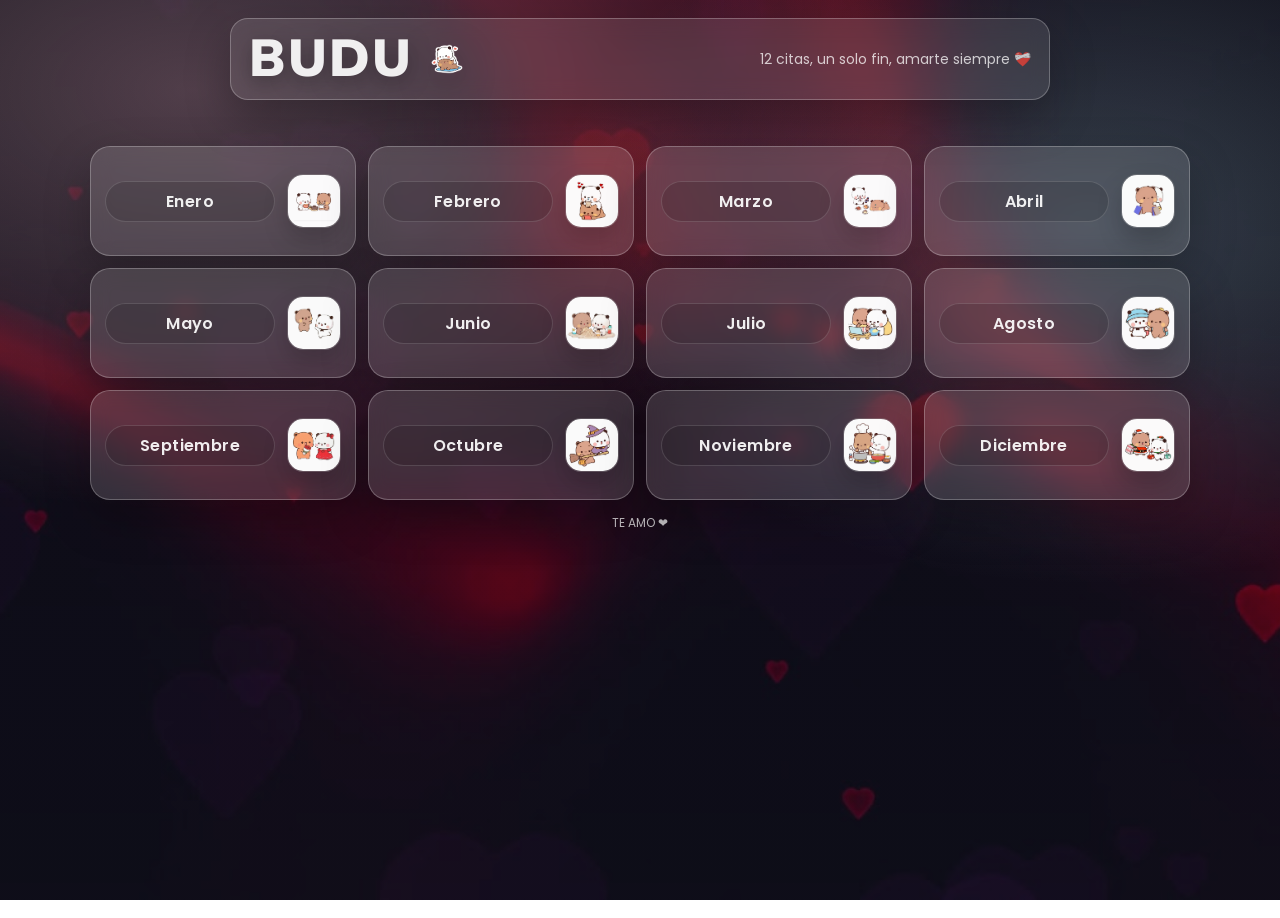
<file: index.html>
<!-- index.html -->
<!doctype html>
<html lang="es">
<head>
  <meta charset="utf-8" />
  <meta name="viewport" content="width=device-width, initial-scale=1" />
  <title>BUDU</title>

  <link rel="preconnect" href="https://fonts.googleapis.com">
  <link rel="preconnect" href="https://fonts.gstatic.com" crossorigin>
  <link href="https://fonts.googleapis.com/css2?family=Nunito+Sans:wght@900&family=Poppins:wght@300;400;600&display=swap" rel="stylesheet">

  <link rel="stylesheet" href="styles.css" />
</head>

<body class="bg">
  <div class="overlay"></div>

  <header class="header">
    <div class="brand brandRow">
      <div class="brandLeft">
        <div class="logoText">BUDU</div>
        <img class="brandLogo" src="img/LOGO.png" alt="" />
      </div>
      <div class="subtitle">12 citas, un solo fin, amarte siempre ❤️‍🩹</div>
    </div>
  </header>

  <main class="container">
    <section class="grid" id="gridCitas" aria-label="Tarjetas de meses"></section>

    <footer class="footer">
      <span>TE AMO ❤️</span>
    </footer>
  </main>

  <script src="app.js"></script>
</body>
</html>
</file>
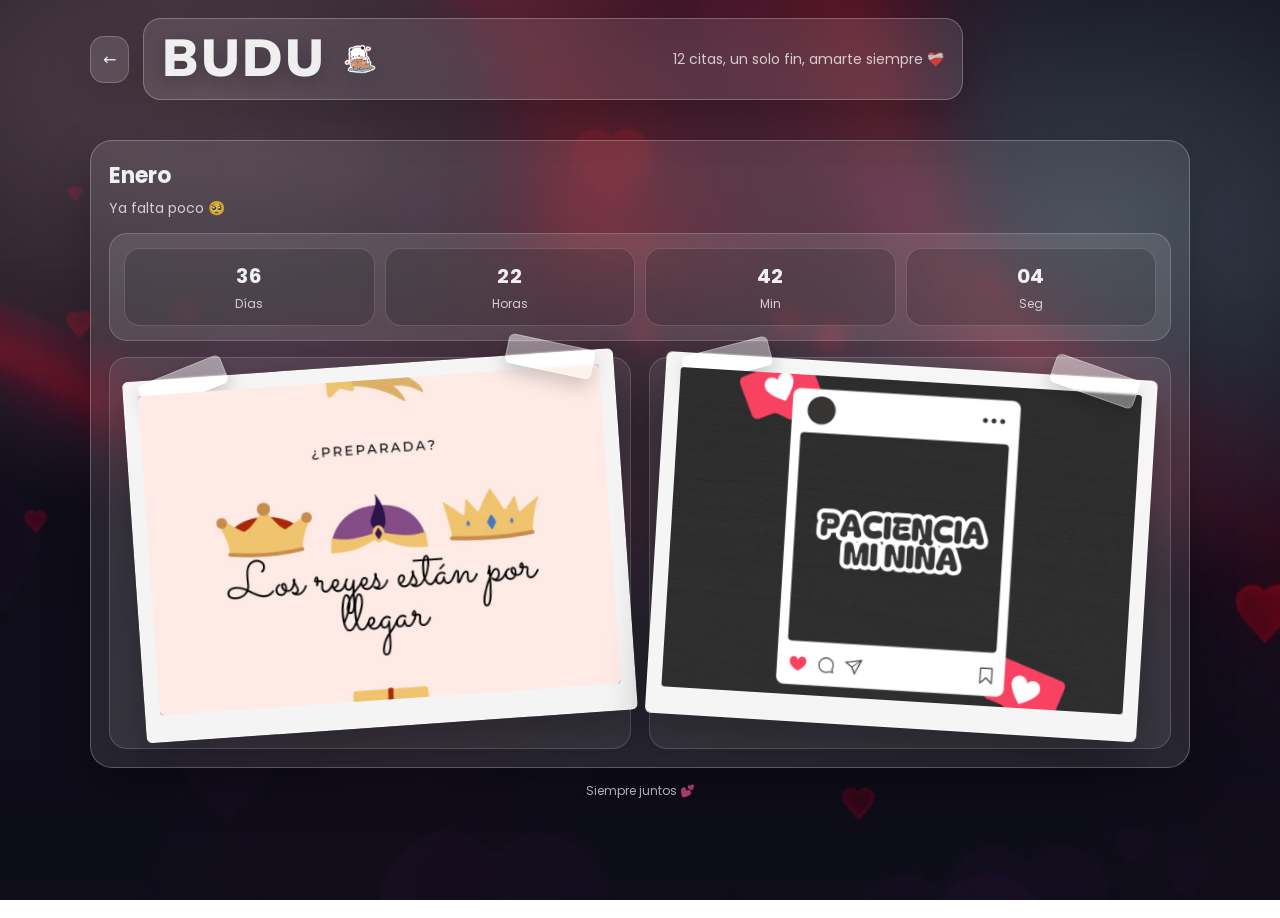
<file: cita.html>
<!-- cita.html -->
<!doctype html>
<html lang="es">
<head>
  <meta charset="utf-8" />
  <meta name="viewport" content="width=device-width, initial-scale=1" />
  <title>BUDU - Mes</title>

  <link rel="preconnect" href="https://fonts.googleapis.com">
  <link rel="preconnect" href="https://fonts.gstatic.com" crossorigin>
  <link href="https://fonts.googleapis.com/css2?family=Nunito+Sans:wght@900&family=Poppins:wght@300;400;600&display=swap" rel="stylesheet">

  <link rel="stylesheet" href="styles.css" />
</head>

<body class="bg">
  <div class="overlay"></div>

  <header class="header headerSmall">
    <a class="backBtn" href="index.html">←</a>

    <div class="brand brandRow">
      <div class="brandLeft">
        <div class="logoText">BUDU</div>
        <img class="brandLogo" src="img/LOGO.png" alt="" />
      </div>
      <div class="subtitle">12 citas, un solo fin, amarte siempre ❤️‍🩹</div>
    </div>
  </header>

  <main class="container">
    <section class="detail">
      <div class="detailHead">
        <h1 id="tituloMes">Mes</h1>
        <p class="muted">Ya falta poco 🥺</p>
      </div>

      <section class="countdownCard" aria-label="Contador">
        <div class="timeRow" role="group" aria-label="Cuenta regresiva">
          <div class="timeBox">
            <div id="cdDays" class="timeNum">--</div>
            <div class="timeLbl">Días</div>
          </div>
          <div class="timeBox">
            <div id="cdHours" class="timeNum">--</div>
            <div class="timeLbl">Horas</div>
          </div>
          <div class="timeBox">
            <div id="cdMins" class="timeNum">--</div>
            <div class="timeLbl">Min</div>
          </div>
          <div class="timeBox">
            <div id="cdSecs" class="timeNum">--</div>
            <div class="timeLbl">Seg</div>
          </div>
        </div>
      </section>

      <div class="photoGrid">
        <article class="photoWrap">
          <div class="polaroid tiltL">
            <div class="shot">
              <img id="imgPlan" class="shotImg" alt="" />
            </div>
          </div>
        </article>

        <article class="photoWrap">
          <div class="polaroid tiltR">
            <div class="shot">
              <img id="imgHecho" class="shotImg" alt="" />
            </div>
          </div>
        </article>
      </div>
    </section>

    <footer class="footer">
      <span>Siempre juntos 💕</span>
    </footer>
  </main>

  <script src="app.js"></script>
</body>
</html>
</file>
<file: styles.css>
/* styles.css */
:root{
  --glass: rgba(255,255,255,.14);
  --glass2: rgba(255,255,255,.10);
  --border: rgba(255,255,255,.25);
  --text: rgba(255,255,255,.92);
  --muted: rgba(255,255,255,.75);
  --shadow: 0 18px 45px rgba(0,0,0,.25);
}

*{ box-sizing:border-box; }
html, body{ height:100%; }
body{
  margin:0;
  color: var(--text);
  font-family: "Poppins", system-ui, -apple-system, Segoe UI, Roboto, Arial, sans-serif;
}

.bg{
  background: url("img/FONDO.jpg") center/cover no-repeat fixed;
  min-height:100vh;
  position:relative;
}

.overlay{
  position:fixed;
  inset:0;
  background:
    radial-gradient(1200px 700px at 15% 10%, rgba(255,192,203,.28), transparent 60%),
    radial-gradient(900px 600px at 85% 25%, rgba(173,216,230,.25), transparent 60%),
    linear-gradient(180deg, rgba(10,10,20,.65), rgba(10,10,20,.55));
  pointer-events:none;
}

.container{
  position:relative;
  z-index:1;
  width:min(1100px, 92vw);
  margin:0 auto;
  padding: 22px 0 28px;
}

.header{
  position:relative;
  z-index:2;
  width:min(1100px, 92vw);
  margin: 18px auto 6px;
  display:flex;
  align-items:center;
  justify-content:center;
  gap:14px;
}

.headerSmall{
  justify-content:flex-start;
  gap:14px;
}

.brand{
  backdrop-filter: blur(10px);
  background: var(--glass2);
  border: 1px solid var(--border);
  border-radius: 18px;
  padding: 14px 18px;
  box-shadow: var(--shadow);
  width: 100%;
  max-width: 820px;
}

.brandRow{
  display:flex;
  align-items:center;
  justify-content:space-between;
  gap: 14px;
}

.brandLeft{
  display:flex;
  align-items:center;
  gap: 12px;
}

.logoText{
  font-family: "Nunito Sans", "Poppins", system-ui, sans-serif;
  font-weight: 900;
  font-size: 52px;
  line-height: 1;
  letter-spacing: 2px;
  text-transform: uppercase;
  text-shadow: 0 6px 22px rgba(0,0,0,.35);
}

.brandLogo{
  width: 44px;
  height: 44px;
  object-fit: contain;
  filter: drop-shadow(0 10px 18px rgba(0,0,0,.25));
}

.subtitle{
  font-size: 14px;
  color: var(--muted);
  text-align:right;
  max-width: 420px;
}

.grid{
  margin-top: 18px;
  display:grid;
  grid-template-columns: repeat(4, minmax(0, 1fr));
  gap: 12px;
}

/* TARJETA DE MES (1 SOLO LOGO H# a un lado + mes) */
.card{
  text-decoration:none;
  color: var(--text);
  background: var(--glass);
  border: 1px solid var(--border);
  border-radius: 20px;
  padding: 14px;
  backdrop-filter: blur(10px);
  box-shadow: var(--shadow);
  transition: transform .15s ease, background .15s ease, border-color .15s ease;
  min-height: 110px;
  display:flex;
  align-items:center;
  justify-content:center;
}

.card:hover{
  transform: translateY(-3px);
  background: rgba(255,255,255,.18);
  border-color: rgba(255,255,255,.35);
}

.monthCardInner{
  width: 100%;
  display:flex;
  align-items:center;
  justify-content:space-between;
  gap: 12px;
}

.monthName{
  font-size: 16px;
  font-weight: 600;
  letter-spacing: .4px;
  padding: 7px 12px;
  border-radius: 999px;
  background: rgba(0,0,0,.12);
  border: 1px solid rgba(255,255,255,.14);
  flex: 1;
  text-align:center;
}

.cardLogoWrap{
  width: 54px;
  height: 54px;
  border-radius: 16px;
  display:grid;
  place-items:center;
  background: rgba(0,0,0,.16);
  border: 1px solid rgba(255,255,255,.20);
  box-shadow: 0 12px 24px rgba(0,0,0,.18);
  overflow:hidden;
  flex: 0 0 auto;
}

.cardLogo{
  width: 100%;
  height: 100%;
  object-fit: cover;
  opacity: .98;
}

/* DETALLE MES */
.detail{
  margin-top: 12px;
  background: var(--glass2);
  border: 1px solid var(--border);
  border-radius: 22px;
  padding: 18px;
  box-shadow: var(--shadow);
  backdrop-filter: blur(10px);
}

.detailHead h1{
  margin: 0 0 6px;
  font-size: 22px;
}

.muted{ color: var(--muted); margin:0; font-size:14px; }

/* Contador */
.countdownCard{
  margin-top: 14px;
  background: rgba(255,255,255,.10);
  border: 1px solid rgba(255,255,255,.18);
  border-radius: 18px;
  padding: 14px;
}

.timeRow{
  display:grid;
  grid-template-columns: repeat(4, 1fr);
  gap: 10px;
}

.timeBox{
  background: rgba(0,0,0,.16);
  border: 1px solid rgba(255,255,255,.16);
  border-radius: 16px;
  padding: 12px 10px;
  text-align:center;
}

.timeNum{ font-size: 20px; font-weight: 700; letter-spacing: .5px; }
.timeLbl{ margin-top: 4px; font-size: 12px; color: rgba(255,255,255,.75); }

/* Polaroids */
.photoGrid{
  margin-top: 16px;
  display:grid;
  grid-template-columns: 1fr 1fr;
  gap: 18px;
  align-items:start;
}

.photoWrap{
  background: rgba(255,255,255,.08);
  border: 1px solid rgba(255,255,255,.16);
  border-radius: 18px;
  padding: 14px;
}

.polaroid{
  position: relative;
  width: 100%;
  border-radius: 6px;
  background: rgba(255,255,255,.95);
  padding: 14px 14px 26px;
  box-shadow: 0 22px 40px rgba(0,0,0,.28);
  border: 1px solid rgba(255,255,255,.35);
  overflow: visible;
}

.polaroid .shot{
  width: 100%;
  height: 320px;
  border-radius: 4px;
  background:
    radial-gradient(220px 180px at 30% 20%, rgba(255,255,255,.10), rgba(0,0,0,.75) 55%),
    linear-gradient(180deg, rgba(0,0,0,.72), rgba(0,0,0,.88));
  box-shadow: inset 0 0 0 2px rgba(0,0,0,.18);
  overflow: hidden;
  position: relative;
}

.shotImg{
  width: 100%;
  height: 100%;
  object-fit: cover;
  display:block;
}

.tiltL{ transform: rotate(-4deg); transform-origin: 30% 10%; }
.tiltR{ transform: rotate(3.5deg); transform-origin: 70% 10%; }

.polaroid::before,
.polaroid::after{
  content:"";
  position:absolute;
  width: 86px;
  height: 28px;
  background: rgba(255,255,255,.35);
  border: 1px solid rgba(255,255,255,.28);
  box-shadow: 0 8px 18px rgba(0,0,0,.18);
  backdrop-filter: blur(1px);
}

.polaroid::before{
  top: -10px;
  left: 16px;
  transform: rotate(-18deg);
  border-radius: 6px;
}

.polaroid::after{
  top: -12px;
  right: 18px;
  transform: rotate(16deg);
  border-radius: 6px;
}

.backBtn{
  text-decoration:none;
  color: var(--text);
  background: rgba(255,255,255,.12);
  border: 1px solid rgba(255,255,255,.22);
  padding: 10px 12px;
  border-radius: 14px;
  backdrop-filter: blur(10px);
  box-shadow: var(--shadow);
}

.footer{
  margin-top: 14px;
  text-align:center;
  color: rgba(255,255,255,.75);
  font-size: 12px;
}

/* Responsive */
@media (max-width: 980px){
  .grid{ grid-template-columns: repeat(3, 1fr); }
}

@media (max-width: 720px){
  .grid{ grid-template-columns: repeat(2, 1fr); }
  .photoGrid{ grid-template-columns: 1fr; }
  .polaroid .shot{ height: 280px; }

  .logoText{ font-size: 44px; }
  .brandLogo{ width: 40px; height: 40px; }

  .timeRow{ grid-template-columns: repeat(2, 1fr); }

  .subtitle{ text-align:left; max-width:none; }
  .brandRow{ flex-direction:column; align-items:flex-start; }

  .cardLogoWrap{ width: 50px; height: 50px; }
}

@media (max-width: 420px){
  .grid{ grid-template-columns: 1fr; }
}
</file>
